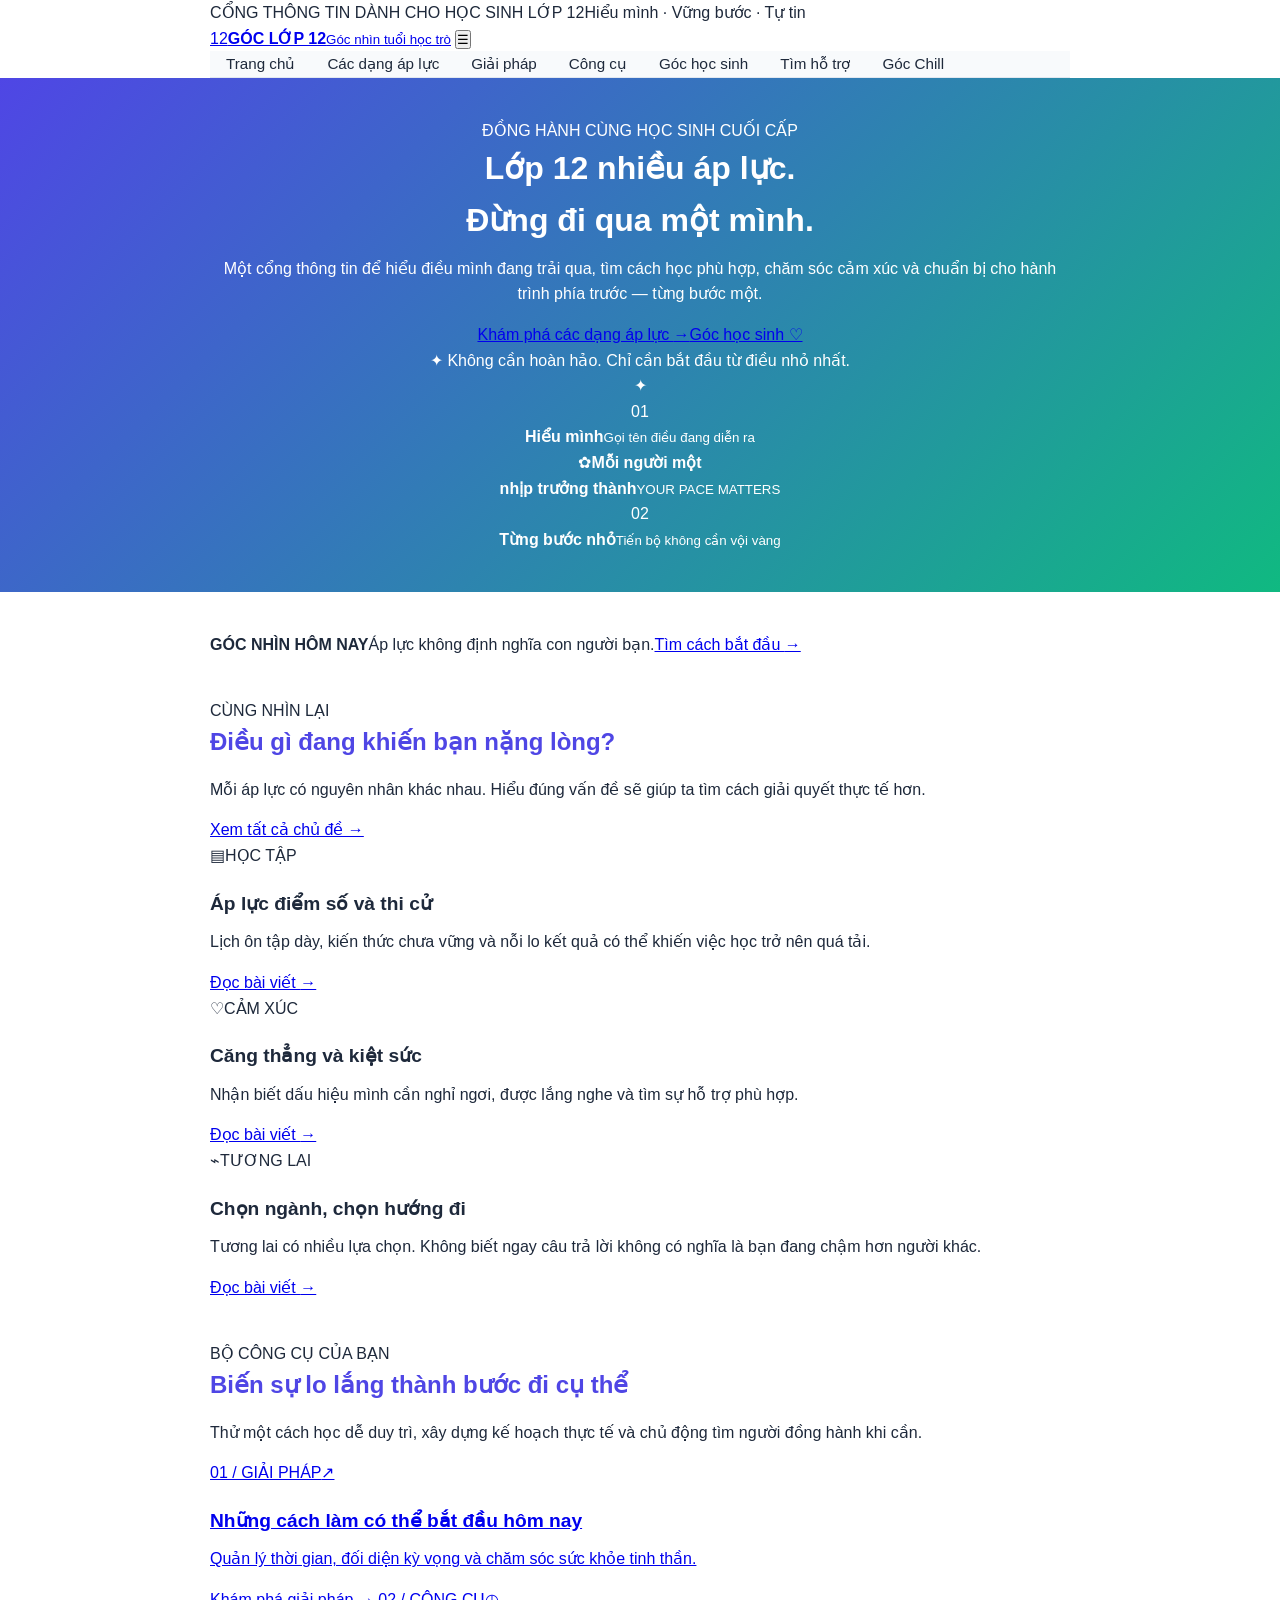
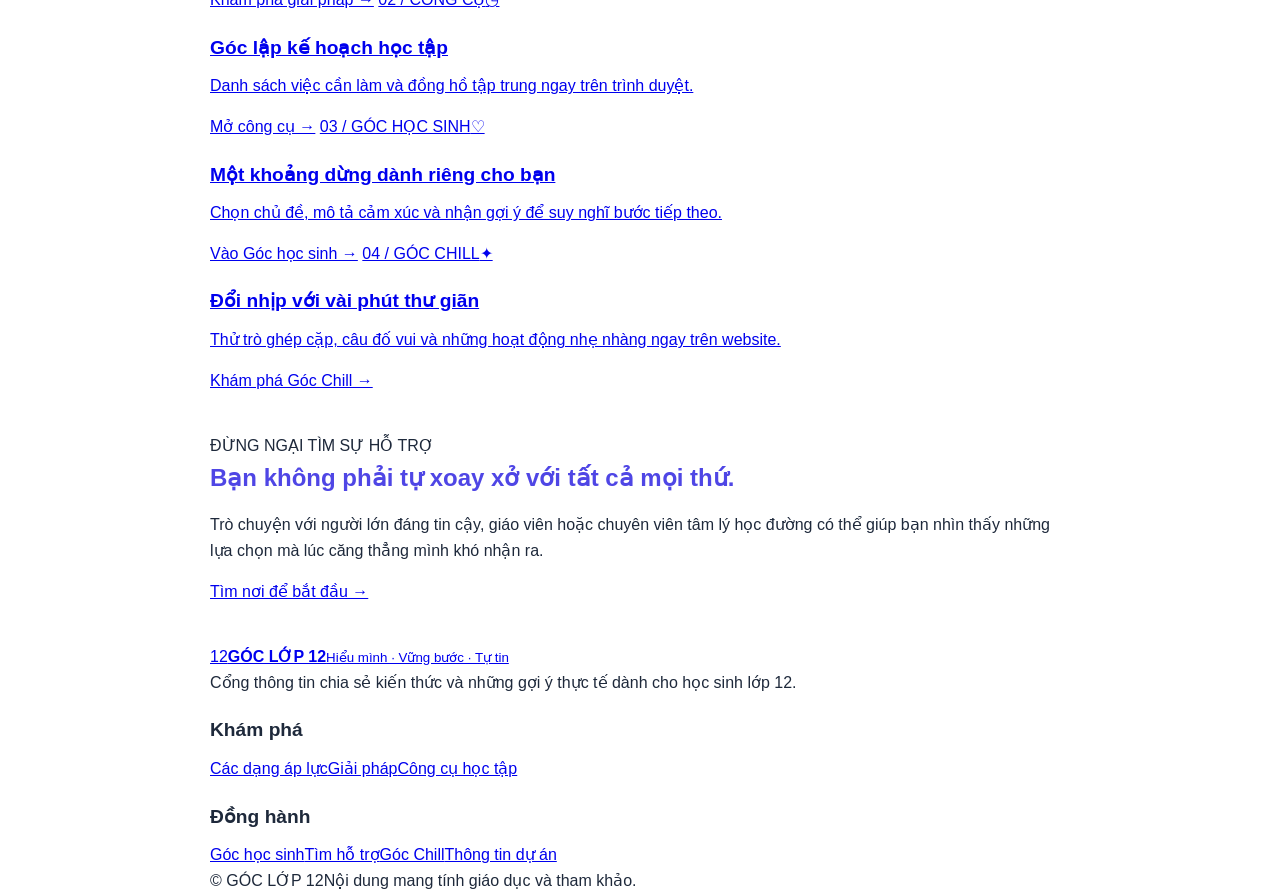
<file: index.html>
<!doctype html>
<html lang="vi">
<head>
  <meta charset="utf-8">
  <meta name="viewport" content="width=device-width, initial-scale=1">
  <meta name="theme-color" content="#123b72">
  <meta name="description" content="GÓC LỚP 12 — Cổng thông tin về áp lực học tập, sức khỏe tinh thần, định hướng tương lai và giải pháp dành cho học sinh cuối cấp.">
  <title>GÓC LỚP 12 — Hiểu mình, vững bước</title>
  <link rel="stylesheet" href="assets/css/style.css">
  <script src="assets/js/main.js" defer></script>
</head>
<body>
  <div class="topbar"><div class="container topbar-inner"><span>CỔNG THÔNG TIN DÀNH CHO HỌC SINH LỚP 12</span><span>Hiểu mình · Vững bước · Tự tin</span></div></div>
  <header class="site-header"><div class="container header-inner">
    <a class="brand" href="index.html" aria-label="Góc Lớp 12 - Trang chủ"><span class="brand-mark">12</span><span><strong>GÓC LỚP 12</strong><small>Góc nhìn tuổi học trò</small></span></a>
    <button class="menu-toggle" type="button" aria-expanded="false" aria-controls="main-nav" aria-label="Mở menu">☰</button>
    <nav class="main-nav" id="main-nav" aria-label="Điều hướng chính">
      <a href="index.html">Trang chủ</a><a href="ap-luc.html">Các dạng áp lực</a><a href="giai-phap.html">Giải pháp</a><a href="cong-cu.html">Công cụ</a><a href="goc-hoc-sinh.html">Góc học sinh</a><a href="tim-ho-tro.html">Tìm hỗ trợ</a><a href="goc-chill.html">Góc Chill</a>
    </nav>
  </div></header>
  <main>
    <section class="hero"><div class="container hero-grid">
      <div class="hero-copy"><span class="eyebrow"><span class="live-dot"></span> ĐỒNG HÀNH CÙNG HỌC SINH CUỐI CẤP</span>
        <h1>Lớp 12 nhiều áp lực.<br><span>Đừng đi qua một mình.</span></h1>
        <p class="lead">Một cổng thông tin để hiểu điều mình đang trải qua, tìm cách học phù hợp, chăm sóc cảm xúc và chuẩn bị cho hành trình phía trước — từng bước một.</p>
        <div class="hero-actions"><a class="button button-primary" href="ap-luc.html">Khám phá các dạng áp lực <span aria-hidden="true">→</span></a><a class="button button-outline" href="goc-hoc-sinh.html">Góc học sinh ♡</a></div>
        <div class="hero-note"><span>✦</span> Không cần hoàn hảo. Chỉ cần bắt đầu từ điều nhỏ nhất.</div>
      </div>
      <div class="hero-visual" aria-label="Thông điệp tích cực dành cho học sinh"><div class="visual-orbit orbit-a"></div><div class="visual-orbit orbit-b"></div><div class="visual-sun">✦</div><div class="visual-card visual-card-top"><span>01</span><div><b>Hiểu mình</b><small>Gọi tên điều đang diễn ra</small></div></div><div class="visual-main"><span class="visual-main-icon">✿</span><b>Mỗi người một<br>nhịp trưởng thành</b><small>YOUR PACE MATTERS</small></div><div class="visual-card visual-card-bottom"><span>02</span><div><b>Từng bước nhỏ</b><small>Tiến bộ không cần vội vàng</small></div></div></div>
    </div></section>
    <section class="ticker"><div class="container ticker-inner"><strong>GÓC NHÌN HÔM NAY</strong><span>Áp lực không định nghĩa con người bạn.</span><a href="giai-phap.html">Tìm cách bắt đầu <span aria-hidden="true">→</span></a></div></section>
    <section class="section"><div class="container"><div class="section-heading"><div><span class="eyebrow">CÙNG NHÌN LẠI</span><h2>Điều gì đang khiến bạn nặng lòng?</h2><p>Mỗi áp lực có nguyên nhân khác nhau. Hiểu đúng vấn đề sẽ giúp ta tìm cách giải quyết thực tế hơn.</p></div><a class="text-link" href="ap-luc.html">Xem tất cả chủ đề →</a></div>
      <div class="card-grid">
        <article class="topic-card"><div class="card-topline"><span class="icon-tile blue">▤</span><span class="tag">HỌC TẬP</span></div><h3>Áp lực điểm số và thi cử</h3><p>Lịch ôn tập dày, kiến thức chưa vững và nỗi lo kết quả có thể khiến việc học trở nên quá tải.</p><a class="card-link" href="ap-luc.html#hoc-tap">Đọc bài viết <span>→</span></a></article>
        <article class="topic-card"><div class="card-topline"><span class="icon-tile lilac">♡</span><span class="tag">CẢM XÚC</span></div><h3>Căng thẳng và kiệt sức</h3><p>Nhận biết dấu hiệu mình cần nghỉ ngơi, được lắng nghe và tìm sự hỗ trợ phù hợp.</p><a class="card-link" href="ap-luc.html#tam-ly">Đọc bài viết <span>→</span></a></article>
        <article class="topic-card"><div class="card-topline"><span class="icon-tile amber">⌁</span><span class="tag">TƯƠNG LAI</span></div><h3>Chọn ngành, chọn hướng đi</h3><p>Tương lai có nhiều lựa chọn. Không biết ngay câu trả lời không có nghĩa là bạn đang chậm hơn người khác.</p><a class="card-link" href="ap-luc.html#tuong-lai">Đọc bài viết <span>→</span></a></article>
      </div>
    </div></section>
    <section class="section section-tint"><div class="container"><div class="section-heading"><div><span class="eyebrow">BỘ CÔNG CỤ CỦA BẠN</span><h2>Biến sự lo lắng thành bước đi cụ thể</h2><p>Thử một cách học dễ duy trì, xây dựng kế hoạch thực tế và chủ động tìm người đồng hành khi cần.</p></div></div>
      <div class="feature-grid">
        <a class="feature-card" href="giai-phap.html"><span class="feature-number">01 / GIẢI PHÁP</span><span class="feature-icon">↗</span><h3>Những cách làm có thể bắt đầu hôm nay</h3><p>Quản lý thời gian, đối diện kỳ vọng và chăm sóc sức khỏe tinh thần.</p><span class="feature-arrow">Khám phá giải pháp →</span></a>
        <a class="feature-card" href="cong-cu.html"><span class="feature-number">02 / CÔNG CỤ</span><span class="feature-icon">◷</span><h3>Góc lập kế hoạch học tập</h3><p>Danh sách việc cần làm và đồng hồ tập trung ngay trên trình duyệt.</p><span class="feature-arrow">Mở công cụ →</span></a>
        <a class="feature-card feature-dark" href="goc-hoc-sinh.html"><span class="feature-number">03 / GÓC HỌC SINH</span><span class="feature-icon">♡</span><h3>Một khoảng dừng dành riêng cho bạn</h3><p>Chọn chủ đề, mô tả cảm xúc và nhận gợi ý để suy nghĩ bước tiếp theo.</p><span class="feature-arrow">Vào Góc học sinh →</span></a>
        <a class="feature-card feature-chill" href="goc-chill.html"><span class="feature-number">04 / GÓC CHILL</span><span class="feature-icon">✦</span><h3>Đổi nhịp với vài phút thư giãn</h3><p>Thử trò ghép cặp, câu đố vui và những hoạt động nhẹ nhàng ngay trên website.</p><span class="feature-arrow">Khám phá Góc Chill →</span></a>
      </div>
    </div></section>
    <section class="section"><div class="container feature-band"><div><span class="eyebrow eyebrow-light">ĐỪNG NGẠI TÌM SỰ HỖ TRỢ</span><h2>Bạn không phải tự xoay xở với tất cả mọi thứ.</h2><p>Trò chuyện với người lớn đáng tin cậy, giáo viên hoặc chuyên viên tâm lý học đường có thể giúp bạn nhìn thấy những lựa chọn mà lúc căng thẳng mình khó nhận ra.</p></div><a class="button button-light" href="tim-ho-tro.html">Tìm nơi để bắt đầu →</a></div></section>
  </main>
  <footer class="site-footer"><div class="container footer-grid"><div><a class="brand brand-footer" href="index.html"><span class="brand-mark">12</span><span><strong>GÓC LỚP 12</strong><small>Hiểu mình · Vững bước · Tự tin</small></span></a><p class="footer-about">Cổng thông tin chia sẻ kiến thức và những gợi ý thực tế dành cho học sinh lớp 12.</p></div><div><h3>Khám phá</h3><a href="ap-luc.html">Các dạng áp lực</a><a href="giai-phap.html">Giải pháp</a><a href="cong-cu.html">Công cụ học tập</a></div><div><h3>Đồng hành</h3><a href="goc-hoc-sinh.html">Góc học sinh</a><a href="tim-ho-tro.html">Tìm hỗ trợ</a><a href="goc-chill.html">Góc Chill</a><a href="README.md">Thông tin dự án</a></div></div><div class="container footer-bottom"><span>© <span data-current-year></span> GÓC LỚP 12</span><span>Nội dung mang tính giáo dục và tham khảo.</span></div></footer>
</body></html>
</file>
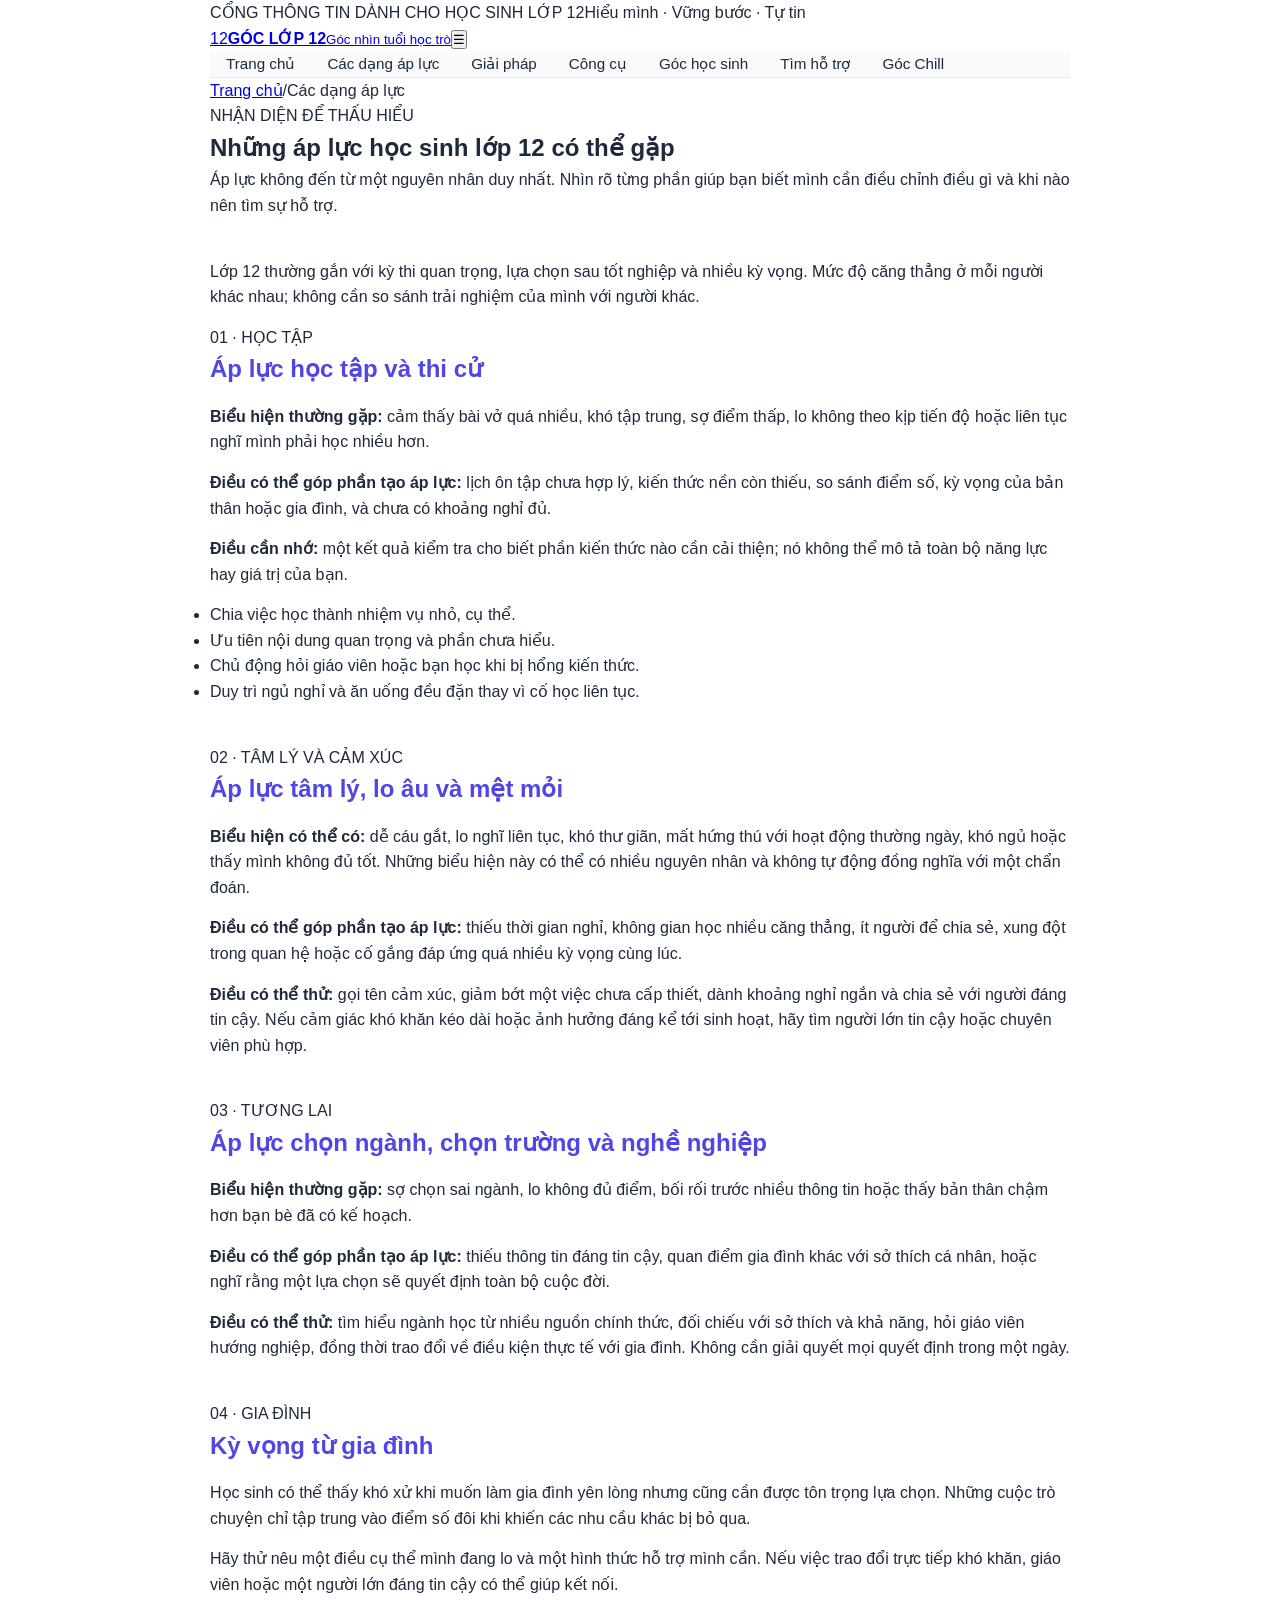
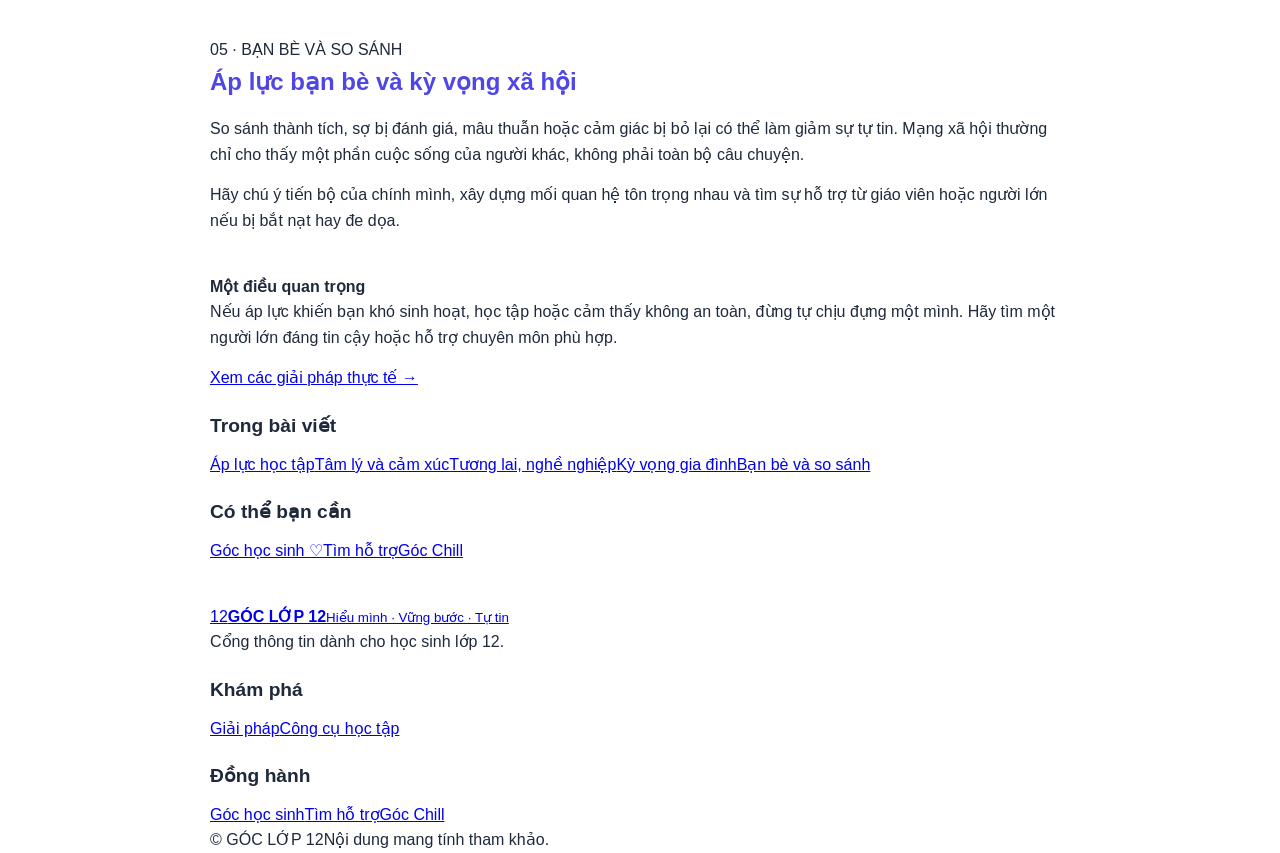
<file: ap-luc.html>
<!doctype html>
<html lang="vi"><head><meta charset="utf-8"><meta name="viewport" content="width=device-width, initial-scale=1"><meta name="description" content="Tìm hiểu những dạng áp lực thường gặp ở học sinh lớp 12 và cách nhận biết chúng."><title>Các dạng áp lực | GÓC LỚP 12</title><link rel="stylesheet" href="assets/css/style.css"><script src="assets/js/main.js" defer></script></head>
<body><div class="topbar"><div class="container topbar-inner"><span>CỔNG THÔNG TIN DÀNH CHO HỌC SINH LỚP 12</span><span>Hiểu mình · Vững bước · Tự tin</span></div></div><header class="site-header"><div class="container header-inner"><a class="brand" href="index.html"><span class="brand-mark">12</span><span><strong>GÓC LỚP 12</strong><small>Góc nhìn tuổi học trò</small></span></a><button class="menu-toggle" type="button" aria-expanded="false" aria-controls="main-nav" aria-label="Mở menu">☰</button><nav class="main-nav" id="main-nav"><a href="index.html">Trang chủ</a><a href="ap-luc.html">Các dạng áp lực</a><a href="giai-phap.html">Giải pháp</a><a href="cong-cu.html">Công cụ</a><a href="goc-hoc-sinh.html">Góc học sinh</a><a href="tim-ho-tro.html">Tìm hỗ trợ</a><a href="goc-chill.html">Góc Chill</a></nav></div></header>
<main><section class="page-banner"><div class="container"><div class="breadcrumb"><a href="index.html">Trang chủ</a><span>/</span><span>Các dạng áp lực</span></div><span class="eyebrow">NHẬN DIỆN ĐỂ THẤU HIỂU</span><h1>Những áp lực học sinh lớp 12 có thể gặp</h1><p>Áp lực không đến từ một nguyên nhân duy nhất. Nhìn rõ từng phần giúp bạn biết mình cần điều chỉnh điều gì và khi nào nên tìm sự hỗ trợ.</p></div></section>
<section class="section"><div class="container article-layout"><article class="article-content"><p class="article-lead">Lớp 12 thường gắn với kỳ thi quan trọng, lựa chọn sau tốt nghiệp và nhiều kỳ vọng. Mức độ căng thẳng ở mỗi người khác nhau; không cần so sánh trải nghiệm của mình với người khác.</p>
<section id="hoc-tap"><span class="eyebrow">01 · HỌC TẬP</span><h2>Áp lực học tập và thi cử</h2><p><strong>Biểu hiện thường gặp:</strong> cảm thấy bài vở quá nhiều, khó tập trung, sợ điểm thấp, lo không theo kịp tiến độ hoặc liên tục nghĩ mình phải học nhiều hơn.</p><p><strong>Điều có thể góp phần tạo áp lực:</strong> lịch ôn tập chưa hợp lý, kiến thức nền còn thiếu, so sánh điểm số, kỳ vọng của bản thân hoặc gia đình, và chưa có khoảng nghỉ đủ.</p><p><strong>Điều cần nhớ:</strong> một kết quả kiểm tra cho biết phần kiến thức nào cần cải thiện; nó không thể mô tả toàn bộ năng lực hay giá trị của bạn.</p><ul><li>Chia việc học thành nhiệm vụ nhỏ, cụ thể.</li><li>Ưu tiên nội dung quan trọng và phần chưa hiểu.</li><li>Chủ động hỏi giáo viên hoặc bạn học khi bị hổng kiến thức.</li><li>Duy trì ngủ nghỉ và ăn uống đều đặn thay vì cố học liên tục.</li></ul></section>
<section id="tam-ly"><span class="eyebrow">02 · TÂM LÝ VÀ CẢM XÚC</span><h2>Áp lực tâm lý, lo âu và mệt mỏi</h2><p><strong>Biểu hiện có thể có:</strong> dễ cáu gắt, lo nghĩ liên tục, khó thư giãn, mất hứng thú với hoạt động thường ngày, khó ngủ hoặc thấy mình không đủ tốt. Những biểu hiện này có thể có nhiều nguyên nhân và không tự động đồng nghĩa với một chẩn đoán.</p><p><strong>Điều có thể góp phần tạo áp lực:</strong> thiếu thời gian nghỉ, không gian học nhiều căng thẳng, ít người để chia sẻ, xung đột trong quan hệ hoặc cố gắng đáp ứng quá nhiều kỳ vọng cùng lúc.</p><p><strong>Điều có thể thử:</strong> gọi tên cảm xúc, giảm bớt một việc chưa cấp thiết, dành khoảng nghỉ ngắn và chia sẻ với người đáng tin cậy. Nếu cảm giác khó khăn kéo dài hoặc ảnh hưởng đáng kể tới sinh hoạt, hãy tìm người lớn tin cậy hoặc chuyên viên phù hợp.</p></section>
<section id="tuong-lai"><span class="eyebrow">03 · TƯƠNG LAI</span><h2>Áp lực chọn ngành, chọn trường và nghề nghiệp</h2><p><strong>Biểu hiện thường gặp:</strong> sợ chọn sai ngành, lo không đủ điểm, bối rối trước nhiều thông tin hoặc thấy bản thân chậm hơn bạn bè đã có kế hoạch.</p><p><strong>Điều có thể góp phần tạo áp lực:</strong> thiếu thông tin đáng tin cậy, quan điểm gia đình khác với sở thích cá nhân, hoặc nghĩ rằng một lựa chọn sẽ quyết định toàn bộ cuộc đời.</p><p><strong>Điều có thể thử:</strong> tìm hiểu ngành học từ nhiều nguồn chính thức, đối chiếu với sở thích và khả năng, hỏi giáo viên hướng nghiệp, đồng thời trao đổi về điều kiện thực tế với gia đình. Không cần giải quyết mọi quyết định trong một ngày.</p></section>
<section id="gia-dinh"><span class="eyebrow">04 · GIA ĐÌNH</span><h2>Kỳ vọng từ gia đình</h2><p>Học sinh có thể thấy khó xử khi muốn làm gia đình yên lòng nhưng cũng cần được tôn trọng lựa chọn. Những cuộc trò chuyện chỉ tập trung vào điểm số đôi khi khiến các nhu cầu khác bị bỏ qua.</p><p>Hãy thử nêu một điều cụ thể mình đang lo và một hình thức hỗ trợ mình cần. Nếu việc trao đổi trực tiếp khó khăn, giáo viên hoặc một người lớn đáng tin cậy có thể giúp kết nối.</p></section>
<section id="ban-be"><span class="eyebrow">05 · BẠN BÈ VÀ SO SÁNH</span><h2>Áp lực bạn bè và kỳ vọng xã hội</h2><p>So sánh thành tích, sợ bị đánh giá, mâu thuẫn hoặc cảm giác bị bỏ lại có thể làm giảm sự tự tin. Mạng xã hội thường chỉ cho thấy một phần cuộc sống của người khác, không phải toàn bộ câu chuyện.</p><p>Hãy chú ý tiến bộ của chính mình, xây dựng mối quan hệ tôn trọng nhau và tìm sự hỗ trợ từ giáo viên hoặc người lớn nếu bị bắt nạt hay đe dọa.</p></section>
<div class="notice"><strong>Một điều quan trọng</strong><p>Nếu áp lực khiến bạn khó sinh hoạt, học tập hoặc cảm thấy không an toàn, đừng tự chịu đựng một mình. Hãy tìm một người lớn đáng tin cậy hoặc hỗ trợ chuyên môn phù hợp.</p></div><a class="button button-primary" href="giai-phap.html">Xem các giải pháp thực tế →</a></article><aside class="article-sidebar"><h3>Trong bài viết</h3><a href="#hoc-tap">Áp lực học tập</a><a href="#tam-ly">Tâm lý và cảm xúc</a><a href="#tuong-lai">Tương lai, nghề nghiệp</a><a href="#gia-dinh">Kỳ vọng gia đình</a><a href="#ban-be">Bạn bè và so sánh</a><hr><h3>Có thể bạn cần</h3><a href="goc-hoc-sinh.html">Góc học sinh ♡</a><a href="tim-ho-tro.html">Tìm hỗ trợ</a><a href="goc-chill.html">Góc Chill</a></aside></div></section></main>
<footer class="site-footer"><div class="container footer-grid"><div><a class="brand brand-footer" href="index.html"><span class="brand-mark">12</span><span><strong>GÓC LỚP 12</strong><small>Hiểu mình · Vững bước · Tự tin</small></span></a><p class="footer-about">Cổng thông tin dành cho học sinh lớp 12.</p></div><div><h3>Khám phá</h3><a href="giai-phap.html">Giải pháp</a><a href="cong-cu.html">Công cụ học tập</a></div><div><h3>Đồng hành</h3><a href="goc-hoc-sinh.html">Góc học sinh</a><a href="tim-ho-tro.html">Tìm hỗ trợ</a><a href="goc-chill.html">Góc Chill</a></div></div><div class="container footer-bottom"><span>© <span data-current-year></span> GÓC LỚP 12</span><span>Nội dung mang tính tham khảo.</span></div></footer></body></html>
</file>
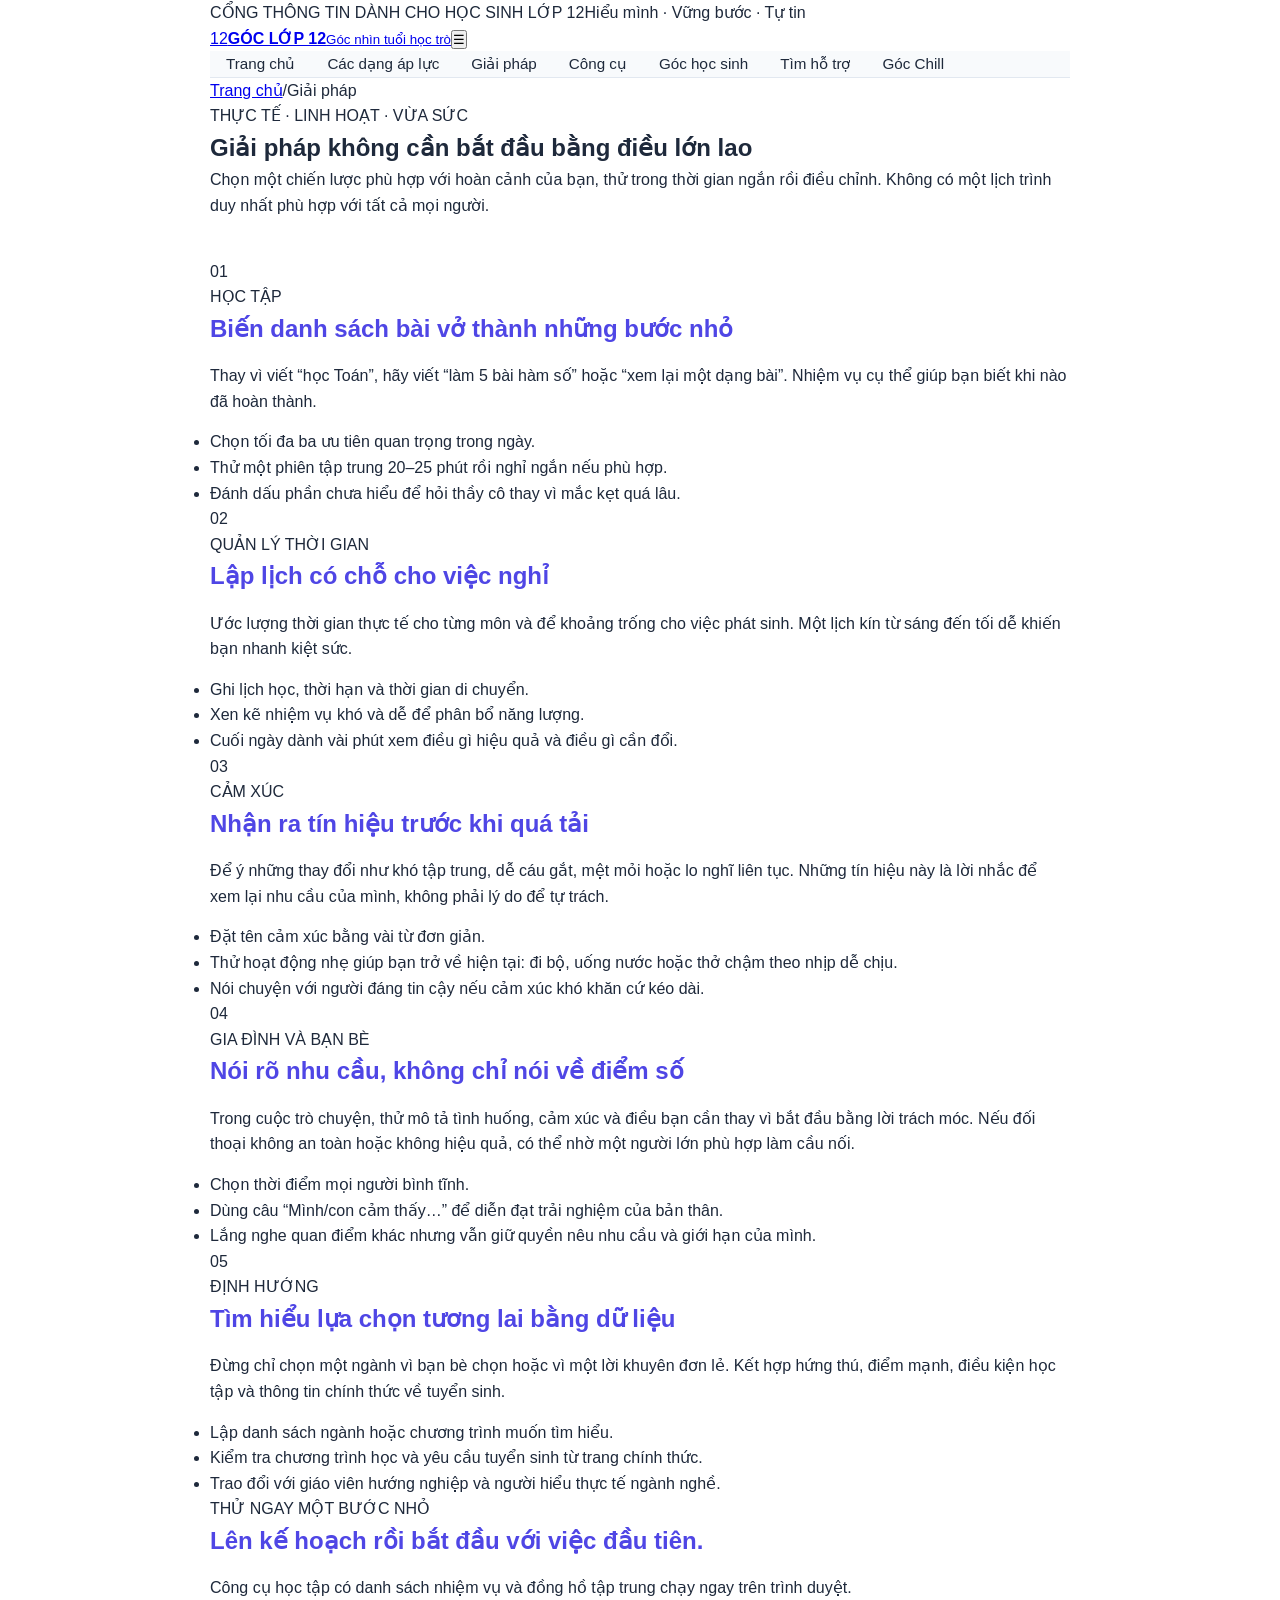
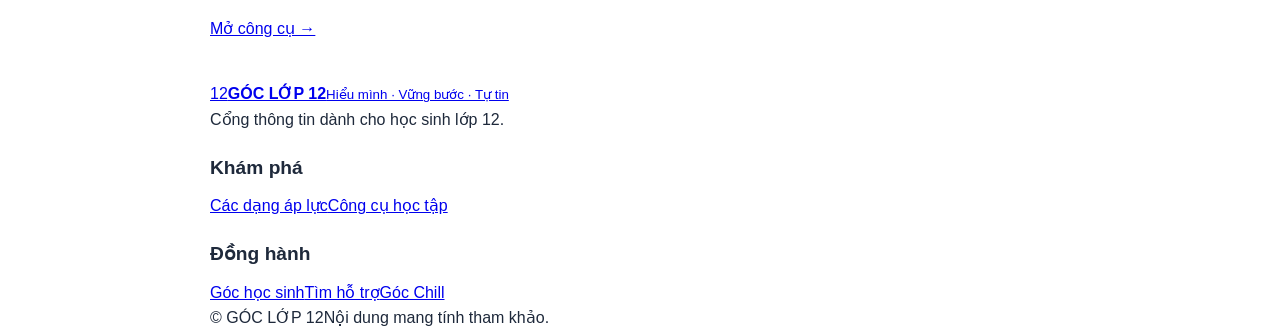
<file: giai-phap.html>
<!doctype html>
<html lang="vi"><head><meta charset="utf-8"><meta name="viewport" content="width=device-width, initial-scale=1"><meta name="description" content="Những giải pháp thực tế cho áp lực học tập, cảm xúc, gia đình và lựa chọn tương lai ở lớp 12."><title>Giải pháp | GÓC LỚP 12</title><link rel="stylesheet" href="assets/css/style.css"><script src="assets/js/main.js" defer></script></head>
<body><div class="topbar"><div class="container topbar-inner"><span>CỔNG THÔNG TIN DÀNH CHO HỌC SINH LỚP 12</span><span>Hiểu mình · Vững bước · Tự tin</span></div></div><header class="site-header"><div class="container header-inner"><a class="brand" href="index.html"><span class="brand-mark">12</span><span><strong>GÓC LỚP 12</strong><small>Góc nhìn tuổi học trò</small></span></a><button class="menu-toggle" type="button" aria-expanded="false" aria-controls="main-nav" aria-label="Mở menu">☰</button><nav class="main-nav" id="main-nav"><a href="index.html">Trang chủ</a><a href="ap-luc.html">Các dạng áp lực</a><a href="giai-phap.html">Giải pháp</a><a href="cong-cu.html">Công cụ</a><a href="goc-hoc-sinh.html">Góc học sinh</a><a href="tim-ho-tro.html">Tìm hỗ trợ</a><a href="goc-chill.html">Góc Chill</a></nav></div></header>
<main><section class="page-banner"><div class="container"><div class="breadcrumb"><a href="index.html">Trang chủ</a><span>/</span><span>Giải pháp</span></div><span class="eyebrow">THỰC TẾ · LINH HOẠT · VỪA SỨC</span><h1>Giải pháp không cần bắt đầu bằng điều lớn lao</h1><p>Chọn một chiến lược phù hợp với hoàn cảnh của bạn, thử trong thời gian ngắn rồi điều chỉnh. Không có một lịch trình duy nhất phù hợp với tất cả mọi người.</p></div></section>
<section class="section"><div class="container"><div class="content-stack">
<article class="solution-row"><div class="solution-number">01</div><div><span class="eyebrow">HỌC TẬP</span><h2>Biến danh sách bài vở thành những bước nhỏ</h2><p>Thay vì viết “học Toán”, hãy viết “làm 5 bài hàm số” hoặc “xem lại một dạng bài”. Nhiệm vụ cụ thể giúp bạn biết khi nào đã hoàn thành.</p><ul><li>Chọn tối đa ba ưu tiên quan trọng trong ngày.</li><li>Thử một phiên tập trung 20–25 phút rồi nghỉ ngắn nếu phù hợp.</li><li>Đánh dấu phần chưa hiểu để hỏi thầy cô thay vì mắc kẹt quá lâu.</li></ul></div></article>
<article class="solution-row"><div class="solution-number">02</div><div><span class="eyebrow">QUẢN LÝ THỜI GIAN</span><h2>Lập lịch có chỗ cho việc nghỉ</h2><p>Ước lượng thời gian thực tế cho từng môn và để khoảng trống cho việc phát sinh. Một lịch kín từ sáng đến tối dễ khiến bạn nhanh kiệt sức.</p><ul><li>Ghi lịch học, thời hạn và thời gian di chuyển.</li><li>Xen kẽ nhiệm vụ khó và dễ để phân bổ năng lượng.</li><li>Cuối ngày dành vài phút xem điều gì hiệu quả và điều gì cần đổi.</li></ul></div></article>
<article class="solution-row"><div class="solution-number">03</div><div><span class="eyebrow">CẢM XÚC</span><h2>Nhận ra tín hiệu trước khi quá tải</h2><p>Để ý những thay đổi như khó tập trung, dễ cáu gắt, mệt mỏi hoặc lo nghĩ liên tục. Những tín hiệu này là lời nhắc để xem lại nhu cầu của mình, không phải lý do để tự trách.</p><ul><li>Đặt tên cảm xúc bằng vài từ đơn giản.</li><li>Thử hoạt động nhẹ giúp bạn trở về hiện tại: đi bộ, uống nước hoặc thở chậm theo nhịp dễ chịu.</li><li>Nói chuyện với người đáng tin cậy nếu cảm xúc khó khăn cứ kéo dài.</li></ul></div></article>
<article class="solution-row"><div class="solution-number">04</div><div><span class="eyebrow">GIA ĐÌNH VÀ BẠN BÈ</span><h2>Nói rõ nhu cầu, không chỉ nói về điểm số</h2><p>Trong cuộc trò chuyện, thử mô tả tình huống, cảm xúc và điều bạn cần thay vì bắt đầu bằng lời trách móc. Nếu đối thoại không an toàn hoặc không hiệu quả, có thể nhờ một người lớn phù hợp làm cầu nối.</p><ul><li>Chọn thời điểm mọi người bình tĩnh.</li><li>Dùng câu “Mình/con cảm thấy…” để diễn đạt trải nghiệm của bản thân.</li><li>Lắng nghe quan điểm khác nhưng vẫn giữ quyền nêu nhu cầu và giới hạn của mình.</li></ul></article>
<article class="solution-row"><div class="solution-number">05</div><div><span class="eyebrow">ĐỊNH HƯỚNG</span><h2>Tìm hiểu lựa chọn tương lai bằng dữ liệu</h2><p>Đừng chỉ chọn một ngành vì bạn bè chọn hoặc vì một lời khuyên đơn lẻ. Kết hợp hứng thú, điểm mạnh, điều kiện học tập và thông tin chính thức về tuyển sinh.</p><ul><li>Lập danh sách ngành hoặc chương trình muốn tìm hiểu.</li><li>Kiểm tra chương trình học và yêu cầu tuyển sinh từ trang chính thức.</li><li>Trao đổi với giáo viên hướng nghiệp và người hiểu thực tế ngành nghề.</li></ul></div></article>
</div><div class="feature-band solution-cta"><div><span class="eyebrow eyebrow-light">THỬ NGAY MỘT BƯỚC NHỎ</span><h2>Lên kế hoạch rồi bắt đầu với việc đầu tiên.</h2><p>Công cụ học tập có danh sách nhiệm vụ và đồng hồ tập trung chạy ngay trên trình duyệt.</p></div><a class="button button-light" href="cong-cu.html">Mở công cụ →</a></div></div></section></main>
<footer class="site-footer"><div class="container footer-grid"><div><a class="brand brand-footer" href="index.html"><span class="brand-mark">12</span><span><strong>GÓC LỚP 12</strong><small>Hiểu mình · Vững bước · Tự tin</small></span></a><p class="footer-about">Cổng thông tin dành cho học sinh lớp 12.</p></div><div><h3>Khám phá</h3><a href="ap-luc.html">Các dạng áp lực</a><a href="cong-cu.html">Công cụ học tập</a></div><div><h3>Đồng hành</h3><a href="goc-hoc-sinh.html">Góc học sinh</a><a href="tim-ho-tro.html">Tìm hỗ trợ</a><a href="goc-chill.html">Góc Chill</a></div></div><div class="container footer-bottom"><span>© <span data-current-year></span> GÓC LỚP 12</span><span>Nội dung mang tính tham khảo.</span></div></footer></body></html>
</file>
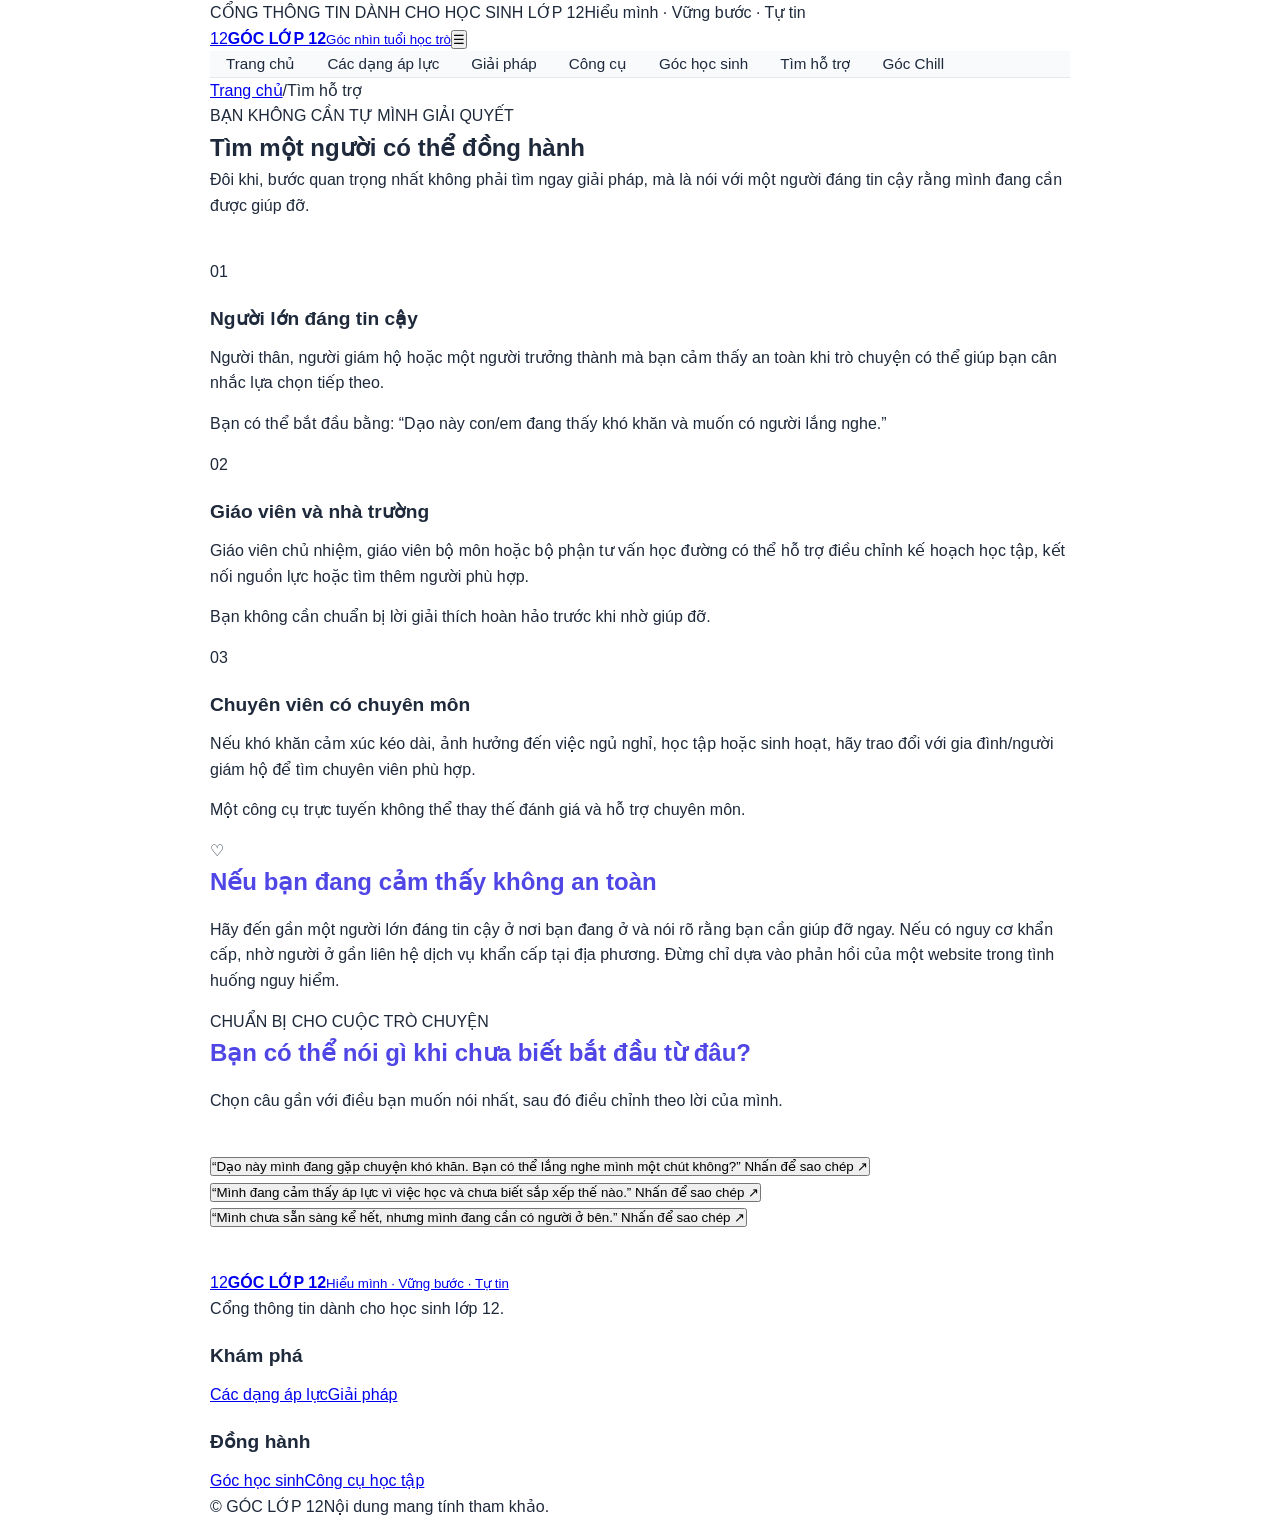
<file: tim-ho-tro.html>
<!doctype html>
<html lang="vi"><head><meta charset="utf-8"><meta name="viewport" content="width=device-width, initial-scale=1"><meta name="description" content="Cách tìm người hỗ trợ phù hợp khi học sinh lớp 12 gặp áp lực học tập, cảm xúc hoặc vấn đề trong các mối quan hệ."><title>Tìm hỗ trợ | GÓC LỚP 12</title><link rel="stylesheet" href="assets/css/style.css"><script src="assets/js/main.js" defer></script></head>
<body><div class="topbar"><div class="container topbar-inner"><span>CỔNG THÔNG TIN DÀNH CHO HỌC SINH LỚP 12</span><span>Hiểu mình · Vững bước · Tự tin</span></div></div><header class="site-header"><div class="container header-inner"><a class="brand" href="index.html"><span class="brand-mark">12</span><span><strong>GÓC LỚP 12</strong><small>Góc nhìn tuổi học trò</small></span></a><button class="menu-toggle" type="button" aria-expanded="false" aria-controls="main-nav" aria-label="Mở menu">☰</button><nav class="main-nav" id="main-nav"><a href="index.html">Trang chủ</a><a href="ap-luc.html">Các dạng áp lực</a><a href="giai-phap.html">Giải pháp</a><a href="cong-cu.html">Công cụ</a><a href="goc-hoc-sinh.html">Góc học sinh</a><a href="tim-ho-tro.html">Tìm hỗ trợ</a><a href="goc-chill.html">Góc Chill</a></nav></div></header>
<main><section class="page-banner"><div class="container"><div class="breadcrumb"><a href="index.html">Trang chủ</a><span>/</span><span>Tìm hỗ trợ</span></div><span class="eyebrow">BẠN KHÔNG CẦN TỰ MÌNH GIẢI QUYẾT</span><h1>Tìm một người có thể đồng hành</h1><p>Đôi khi, bước quan trọng nhất không phải tìm ngay giải pháp, mà là nói với một người đáng tin cậy rằng mình đang cần được giúp đỡ.</p></div></section>
<section class="section"><div class="container"><div class="card-grid support-source-grid"><article class="topic-card"><div class="icon-tile blue">01</div><h3>Người lớn đáng tin cậy</h3><p>Người thân, người giám hộ hoặc một người trưởng thành mà bạn cảm thấy an toàn khi trò chuyện có thể giúp bạn cân nhắc lựa chọn tiếp theo.</p><p class="muted">Bạn có thể bắt đầu bằng: “Dạo này con/em đang thấy khó khăn và muốn có người lắng nghe.”</p></article><article class="topic-card"><div class="icon-tile lilac">02</div><h3>Giáo viên và nhà trường</h3><p>Giáo viên chủ nhiệm, giáo viên bộ môn hoặc bộ phận tư vấn học đường có thể hỗ trợ điều chỉnh kế hoạch học tập, kết nối nguồn lực hoặc tìm thêm người phù hợp.</p><p class="muted">Bạn không cần chuẩn bị lời giải thích hoàn hảo trước khi nhờ giúp đỡ.</p></article><article class="topic-card"><div class="icon-tile amber">03</div><h3>Chuyên viên có chuyên môn</h3><p>Nếu khó khăn cảm xúc kéo dài, ảnh hưởng đến việc ngủ nghỉ, học tập hoặc sinh hoạt, hãy trao đổi với gia đình/người giám hộ để tìm chuyên viên phù hợp.</p><p class="muted">Một công cụ trực tuyến không thể thay thế đánh giá và hỗ trợ chuyên môn.</p></article></div>
<div class="support-callout"><span class="support-callout-icon">♡</span><div><h2>Nếu bạn đang cảm thấy không an toàn</h2><p>Hãy đến gần một người lớn đáng tin cậy ở nơi bạn đang ở và nói rõ rằng bạn cần giúp đỡ ngay. Nếu có nguy cơ khẩn cấp, nhờ người ở gần liên hệ dịch vụ khẩn cấp tại địa phương. Đừng chỉ dựa vào phản hồi của một website trong tình huống nguy hiểm.</p></div></div>
<section class="section-heading standalone-heading"><div><span class="eyebrow">CHUẨN BỊ CHO CUỘC TRÒ CHUYỆN</span><h2>Bạn có thể nói gì khi chưa biết bắt đầu từ đâu?</h2><p>Chọn câu gần với điều bạn muốn nói nhất, sau đó điều chỉnh theo lời của mình.</p></div></section><div class="phrase-grid"><button class="phrase-card" type="button" data-copy-phrase="Dạo này mình đang gặp chuyện khó khăn. Bạn có thể lắng nghe mình một chút không?">“Dạo này mình đang gặp chuyện khó khăn. Bạn có thể lắng nghe mình một chút không?” <span>Nhấn để sao chép ↗</span></button><button class="phrase-card" type="button" data-copy-phrase="Mình đang cảm thấy áp lực vì việc học và chưa biết sắp xếp thế nào. Mình muốn nhờ thầy cô góp ý.">“Mình đang cảm thấy áp lực vì việc học và chưa biết sắp xếp thế nào.” <span>Nhấn để sao chép ↗</span></button><button class="phrase-card" type="button" data-copy-phrase="Mình chưa sẵn sàng kể hết, nhưng mình đang cần có người ở bên và giúp mình tìm hỗ trợ.">“Mình chưa sẵn sàng kể hết, nhưng mình đang cần có người ở bên.” <span>Nhấn để sao chép ↗</span></button></div><p id="phrase-status" class="form-status" role="status" aria-live="polite"></p></div></section></main>
<footer class="site-footer"><div class="container footer-grid"><div><a class="brand brand-footer" href="index.html"><span class="brand-mark">12</span><span><strong>GÓC LỚP 12</strong><small>Hiểu mình · Vững bước · Tự tin</small></span></a><p class="footer-about">Cổng thông tin dành cho học sinh lớp 12.</p></div><div><h3>Khám phá</h3><a href="ap-luc.html">Các dạng áp lực</a><a href="giai-phap.html">Giải pháp</a></div><div><h3>Đồng hành</h3><a href="goc-hoc-sinh.html">Góc học sinh</a><a href="cong-cu.html">Công cụ học tập</a></div></div><div class="container footer-bottom"><span>© <span data-current-year></span> GÓC LỚP 12</span><span>Nội dung mang tính tham khảo.</span></div></footer><script>document.querySelectorAll('[data-copy-phrase]').forEach(button=>button.addEventListener('click',async()=>{const status=document.getElementById('phrase-status');try{await navigator.clipboard.writeText(button.dataset.copyPhrase);status.textContent='Đã sao chép câu gợi ý.';}catch{status.textContent='Không sao chép tự động được. Bạn có thể chọn và sao chép câu trực tiếp.';}}));</script></body></html>
</file>
<file: assets/css/style.css>
/* ===== CÀI ĐẶT CHUNG ===== */
:root {
    --primary: #4f46e5;
    --primary-dark: #4338ca;
    --secondary: #10b981;
    --accent: #f59e0b;
    --danger: #ef4444;
    --light: #f8fafc;
    --dark: #1e293b;
    --gray: #64748b;
    --bg: #ffffff;
    --card-bg: #f8fafc;
    --border: #e2e8f0;
    --shadow: 0 2px 8px rgba(0,0,0,0.08);
}

[data-theme="dark"] {
    --primary: #818cf8;
    --secondary: #34d399;
    --accent: #fbbf24;
    --bg: #0f172a;
    --card-bg: #1e293b;
    --dark: #f1f5f9;
    --gray: #94a3b8;
    --border: #334155;
    --shadow: 0 2px 8px rgba(0,0,0,0.3);
}

* {
    box-sizing: border-box;
    margin: 0;
    padding: 0;
}

body {
    font-family: 'Segoe UI', Arial, sans-serif;
    line-height: 1.6;
    color: var(--dark);
    background-color: var(--bg);
    transition: background-color 0.3s ease, color 0.3s ease;
}

.container {
    max-width: 900px;
    margin: 0 auto;
    padding: 0 20px;
}

/* ===== TIÊU ĐỀ ===== */
.hero, .mini-hero {
    background: linear-gradient(135deg, var(--primary) 0%, var(--secondary) 100%);
    color: white;
    padding: 40px 20px;
    text-align: center;
}

.hero h1, .mini-hero h1 {
    font-size: 2rem;
    margin-bottom: 10px;
}

.subhead {
    font-size: 1.1rem;
    opacity: 0.9;
}

/* ===== ĐIỀU HƯỚNG ===== */
.main-nav {
    background: var(--card-bg);
    border-bottom: 1px solid var(--border);
    position: sticky;
    top: 0;
    z-index: 100;
}

.main-nav .container {
    display: flex;
    flex-wrap: wrap;
    gap: 5px;
    padding: 12px 20px;
    justify-content: center;
}

.main-nav a {
    padding: 8px 16px;
    border-radius: 6px;
    text-decoration: none;
    color: var(--dark);
    font-size: 0.95rem;
    transition: all 0.2s;
}

.main-nav a:hover {
    background: rgba(79, 70, 229, 0.1);
    color: var(--primary);
}

.main-nav a.active {
    background: var(--primary);
    color: white;
}

/* ===== NỘI DUNG CHÍNH ===== */
main.container {
    padding: 30px 20px 60px;
}

section {
    margin-bottom: 40px;
}

h2 {
    font-size: 1.5rem;
    margin-bottom: 15px;
    color: var(--primary);
}

h3 {
    font-size: 1.2rem;
    margin: 20px 0 10px;
}

p {
    margin-bottom: 15px;
}

hr {
    border: none;
    border-top: 1px solid
hr {
    border: none;
    border-top: 1px solid var(--border);
    margin: 30px 0;
}

a {
    color: var(--primary);
    text-decoration: none;
}

a:hover {
    text-decoration: underline;
}

.muted {
    color: var(--gray);
    font-size: 0.9rem;
}

/* ===== THẺ & NÚT ===== */
.btn {
    display: inline-block;
    padding: 10px 20px;
    border-radius: 8px;
    border: none;
    cursor: pointer;
    font-size: 1rem;
    font-weight: 500;
    transition: all 0.2s;
    text-align: center;
}

.btn:hover {
    transform: translateY(-1px);
    box-shadow: var(--shadow);
}

.btn-primary {
    background: var(--primary);
    color: white;
}

.btn-primary:hover {
    background: var(--primary-dark);
}

.btn-secondary {
    background: var(--card-bg);
    color: var(--dark);
    border: 1px solid var(--border);
}

.btn-outline {
    background: transparent;
    border: 1px solid var(--primary);
    color: var(--primary);
}

.btn-danger {
    background: var(--danger);
    color: white;
}

.btn-small {
    padding: 6px 12px;
    font-size: 0.85rem;
}

.btn-large {
    padding: 14px 32px;
    font-size: 1.1rem;
}

button:disabled {
    opacity: 0.5;
    cursor: not-allowed;
    transform: none;
}

/* ===== THẺ NỘI DUNG ===== */
.intro-card, .quick-note, .warning-box, .message-card {
    background: var(--card-bg);
    padding: 25px;
    border-radius: 12px;
    border-left: 4px solid var(--primary);
    box-shadow: var(--shadow);
    margin-bottom: 25px;
}

.warning-box {
    border-left-color: var(--accent);
    background: rgba(245, 158, 11, 0.05);
}

.message-card {
    text-align: center;
    border-left: none;
    border-top: 4px solid var(--secondary);
}

.icon-heart {
    font-size: 3rem;
    margin-bottom: 15px;
}

/* ===== LƯỚI TÍNH NĂNG ===== */
.feature-grid {
    display: grid;
    grid-template-columns: repeat(auto-fit, minmax(220px, 1fr));
    gap: 20px;
}

.feature-card {
    background: var(--card-bg);
    padding: 25px;
    border-radius: 12px;
    text-align: center;
    box-shadow: var(--shadow);
    transition: transform 0.2s;
}

.feature-card:hover {
    transform: translateY(-5px);
}

.feature-card h3 {
    color: var(--primary);
    margin-bottom: 10px;
}

/* ===== CÔNG CỤ ===== */
.tool-section {
    background: var(--card-bg);
    padding: 25px;
    border-radius: 12px;
    margin-bottom: 30px;
}

.tool-desc {
    color: var(--gray);
    font-size: 0.95rem;
    margin-bottom: 20px;
}

/* === Pomodoro Timer === */
.pomodoro-container {
    text-align: center;
}

.timer-display {
    font-size: 4rem;
    font-weight: bold;
    color: var(--primary);
    font-variant-numeric: tabular-nums;
    margin: 20px 0;
}

.timer-controls {
    display: flex;
    flex-wrap: wrap;
    gap: 10px;
    justify-content: center;
    margin: 20px 0;
}

.status-text {
    color: var(--gray);
    font-style: italic;
}

/* === Nhật ký cảm xúc === */
.mood-options {
    display: flex;
    flex-wrap: wrap;
    gap: 10px;
    margin: 15px 0;
}

.mood-btn {
    padding: 10px 16px;
    border-radius: 8px;
    border: 2px solid var(--border);
    background: var(--bg);
    cursor: pointer;
    font-size: 1rem;
    transition: all 0.2s;
}

.mood-btn:hover, .mood-btn.selected {
    border-color: var(--primary);
    background: rgba(79, 70, 229, 0.1);
}

textarea, input[type="text"] {
    width: 100%;
    padding: 12px;
    border: 1px solid var(--border);
    border-radius: 8px;
    font-family: inherit;
    font-size: 1rem;
    background: var(--bg);
    color: var(--dark);
    margin: 10px 0 15px;
}

textarea:focus, input[type="text"]:focus {
    outline: none;
    border-color: var(--primary);
}

.journal-records, .favorites-section {
    margin-top: 30px;
    padding-top: 20px;
    border-top: 1px solid var(--border);
}

.mood-list p, .task-list .empty-state {
    padding: 15px;
    text-align: center;
    color: var(--gray);
    font-style: italic;
}

.mood-item {
    padding: 12px;
    border-bottom: 1px solid var(--border);
}

.mood-item:last-child {
    border-bottom: none;
}

.mood-date {
    font-size: 0.85rem;
    color: var(--gray);
}

/* === Kế hoạch học tập === */
.task-input-row {
    display: flex;
    gap: 10px;
    margin: 15px 0;
}

.task-input-row input {
    flex: 1;
    margin: 0;
}

.task-list {
    list-style: none;
    margin: 15px 0;
}

.task-list li {
    padding: 10px 12px;
    border-bottom: 1px solid var(--border);
    display: flex;
    align-items: center;
    gap: 10px;
}

.task-list li.completed span {
    text-decoration: line-through;
    color: var(--gray);
}

.task-stats {
    display: flex;
    gap: 20px;
    margin-top: 15px;
    font-size: 0.9rem;
    color: var(--gray);
}

/* === Góc học sinh === */
.share-section, .result-section {
    background: var(--card-bg);
    padding: 30px;
    border-radius: 12px;
    margin-bottom: 25px;
}

.button-row, .save-share-buttons {
    display: flex;
    flex-wrap: wrap;
    gap: 12px;
    margin-top: 20px;
    justify-content: center;
}

.hidden {
    display: none !important;
}

.encouragement {
    font-size: 1.1rem;
    font-style: italic;
    line-height: 1.8;
    color: var(--dark);
}

.hint {
    color: var(--gray);
    font-size: 0.9rem;
    font-style: italic;
}

/* === Chế độ tối === */
.theme-btn {
    position: fixed;
    bottom: 20px;
    right: 20px;
    padding: 10px 16px;
    border-radius: 50px;
    border: none;
    background: var(--primary);
    color: white;
    cursor: pointer;
    font-size: 0.9rem;
    box-shadow: var(--shadow);
    z-index: 999;
}

/* === Chân trang === */
footer {
    background: var(--card-bg);
    border-top: 1px solid var(--border);
    padding: 30px 0 60px;
    margin-top: 40px;
    text-align: center;
    font-size: 0.9rem;
    color: var(--gray);
}

footer p {
    margin-bottom: 8px;
}

/* === Responsive === */
@media (max-width: 600px) {
    .hero h1, .mini-hero h1 {
        font-size: 1.5rem;
    }
    
    .timer-display {
        font-size: 2.5rem;
    }
    
    .task-input-row {
        flex-direction: column;
    }
    
    .main-nav .container {
        gap: 2px;
    }
    
    .main-nav a {
        font-size: 0.85rem;
        padding: 6px 10px;
    }
}
</file>
